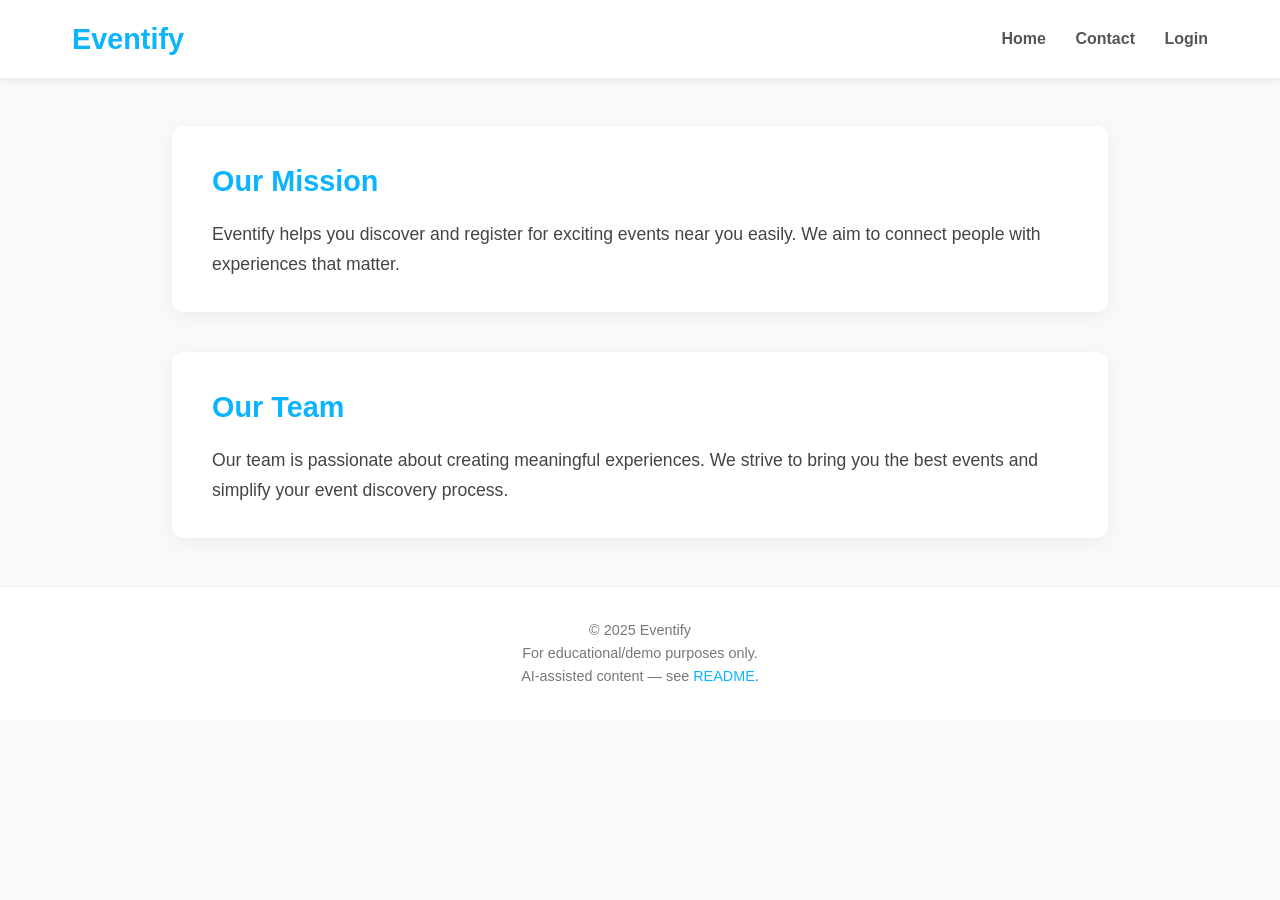
<file: about.html>
<!DOCTYPE html>
<html lang="en">
<head>
<meta charset="UTF-8">
<meta name="viewport" content="width=device-width, initial-scale=1.0">
<meta name="description" content="About Eventify — mission and team behind the Event Finder project.">
<title>About - Eventify</title>
<link rel="stylesheet" href="about.css">
</head>
<body>
<header>
    <div class="container header-container">
        <h1 class="logo">Eventify</h1>
        <nav>
            <a href="index.html">Home</a>
            <a href="contact.html">Contact</a>
            <a href="login.html">Login</a>
        </nav>
    </div>
</header>

<main class="main-container">
    <section class="about-section">
        <h2>Our Mission</h2>
        <p>Eventify helps you discover and register for exciting events near you easily. We aim to connect people with experiences that matter.</p>
    </section>

    <section class="about-section">
        <h2>Our Team</h2>
        <p>Our team is passionate about creating meaningful experiences. We strive to bring you the best events and simplify your event discovery process.</p>
    </section>
</main>

<footer>
    <div class="container footer-container">
        <p>&copy; 2025 Eventify</p>
        <p class="disclaimer">For educational/demo purposes only.</p>
        <p class="ai-disclosure">AI-assisted content — see <a href="README.md">README</a>.</p>
    </div>
</footer>
</body>
</html>
</file>
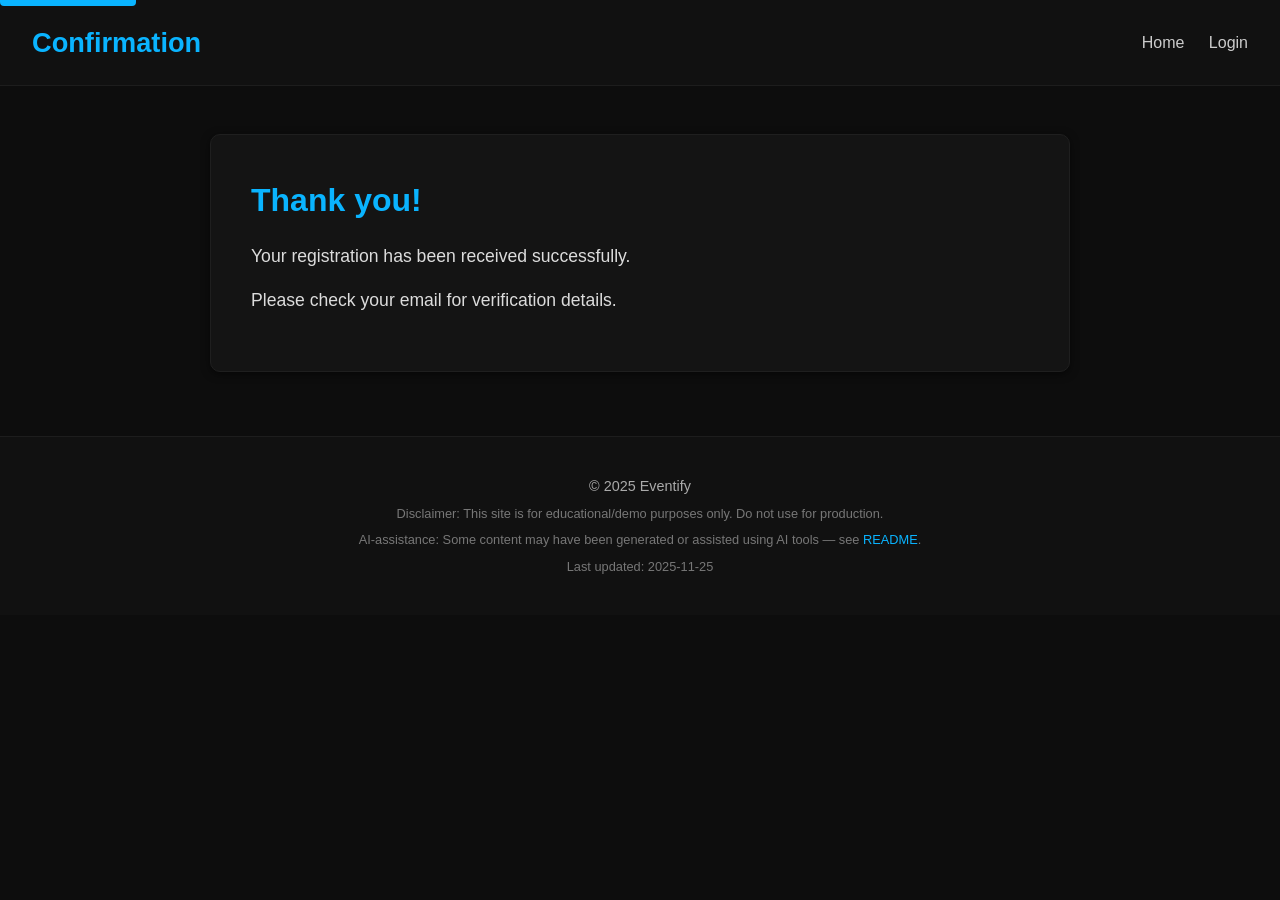
<file: confirmation.html>
<!DOCTYPE html>
<html lang="en">
<head>
    <meta charset="UTF-8">
    <meta name="viewport" content="width=device-width, initial-scale=1.0">
    <meta name="description" content="Registration confirmation page for Event Finder.">
    <meta name="author" content="Event Finder Team">
    <title>Confirmation - Eventify</title>
    <link rel="stylesheet" href="confirmation.css">
</head>
<body>
    <a class="skip-link" href="#main-content">Skip to content</a>
    <header>
        <h1>Confirmation</h1>
        <nav>
            <a href="index.html">Home</a>
            <a href="login.html">Login</a>
        </nav>
    </header>

    <main id="main-content">
        <section>
            <h2>Thank you!</h2>
            <p>Your registration has been received successfully.</p>
            <p>Please check your email for verification details.</p>
        </section>
    </main>

    <footer>
        <p>&copy; 2025 Eventify</p>
        <p class="disclaimer">Disclaimer: This site is for educational/demo purposes only. Do not use for production.</p>
        <p class="ai-disclosure">AI-assistance: Some content may have been generated or assisted using AI tools — see <a href="README.md">README</a>.</p>
        <p class="last-updated">Last updated: 2025-11-25</p>
    </footer>
</body>
</html>
</file>
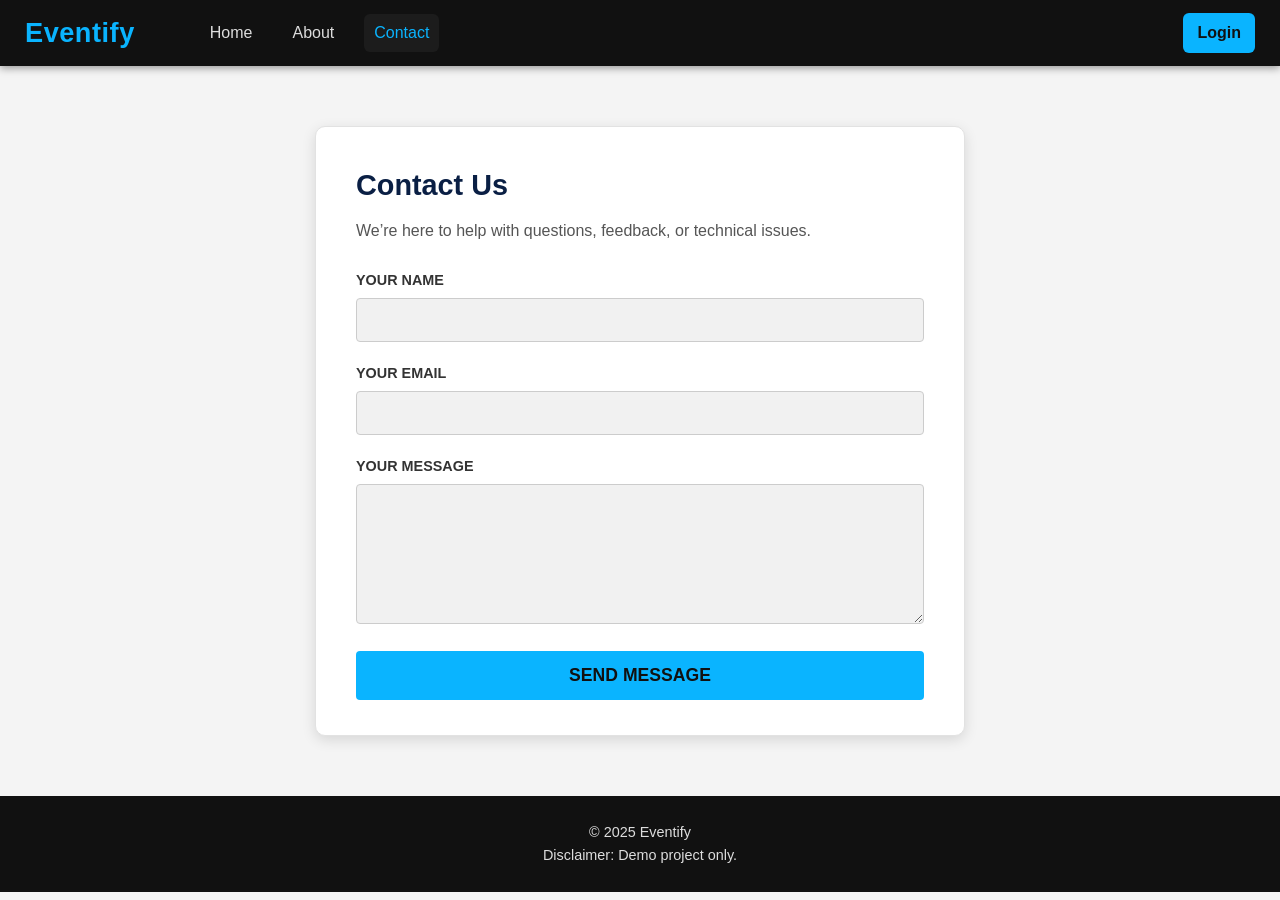
<file: contact.html>
<!DOCTYPE html>
<html lang="en">
<head>
    <meta charset="UTF-8">
    <meta name="viewport" content="width=device-width, initial-scale=1.0">
    <title>Contact - Eventify</title>
    <meta name="description" content="Contact Eventify for questions, support, or feedback.">
    <link rel="stylesheet" href="contact.css">
</head>

<body>
    <a class="skip-link" href="#main-content">Skip to content</a>

<header class="tm-navbar">
    <div class="tm-nav-content">

        <!-- Logo -->
        <div class="tm-logo">
            <a href="index.html">Eventify</a>
        </div>

        <!-- Links -->
        <nav class="tm-links">
            <a href="index.html">Home</a>
            <a href="about.html">About</a>
            <a href="contact.html" class="active">Contact</a>
        </nav>

        <!-- Login -->
        <a href="login.html" class="tm-login-btn">Login</a>

    </div>
</header>

    <main id="main-content">
        <section class="contact-wrapper">
            <h2>Contact Us</h2>
            <p class="contact-subtext">
                We’re here to help with questions, feedback, or technical issues.
            </p>

            <form id="contact-form">
                <div class="input-group">
                    <label for="name">Your Name</label>
                    <input type="text" id="name" name="name" required>
                </div>

                <div class="input-group">
                    <label for="email">Your Email</label>
                    <input type="email" id="email" name="email" required>
                </div>

                <div class="input-group">
                    <label for="message">Your Message</label>
                    <textarea id="message" name="message" required></textarea>
                </div>

                <button type="submit" class="tm-btn">Send Message</button>
            </form>
        </section>
    </main>

    <footer class="tm-footer">
        <p>&copy; 2025 Eventify</p>
        <p>Disclaimer: Demo project only.</p>
    </footer>
</body>
</html>
</file>
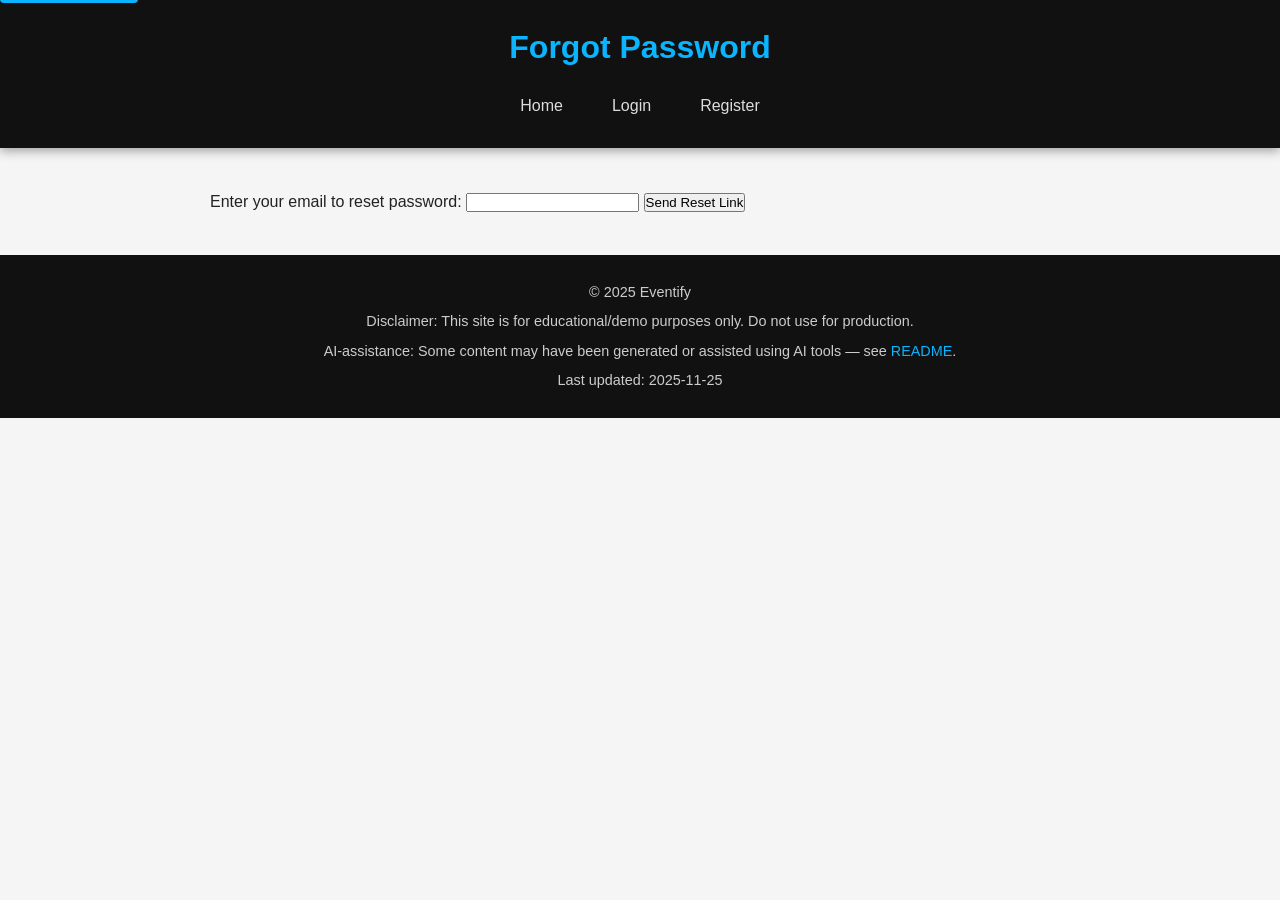
<file: forgot-password.html>
<!DOCTYPE html>
<html lang="en">
<head>
    <meta charset="UTF-8">
    <meta name="viewport" content="width=device-width, initial-scale=1.0">
    <meta name="description" content="Forgot password page for Event Finder — request a password reset link.">
    <meta name="author" content="Event Finder Team">
    <title>Forgot Password - Eventify</title>
   <link rel="stylesheet" href="everything.css">
</head>
<body>
    <a class="skip-link" href="#main-content">Skip to content</a>
    <header>
        <h1>Forgot Password</h1>
        <nav>
            <a href="index.html">Home</a>
            <a href="login.html">Login</a>
            <a href="register.html">Register</a>
        </nav>
    </header>

    <main id="main-content">
        <form id="forgot-password-form">
            <label for="email">Enter your email to reset password:</label>
            <input type="email" id="email" name="email" required>

            <button type="submit">Send Reset Link</button>
        </form>
    </main>

    <footer>
        <p>&copy; 2025 Eventify</p>
        <p class="disclaimer">Disclaimer: This site is for educational/demo purposes only. Do not use for production.</p>
        <p class="ai-disclosure">AI-assistance: Some content may have been generated or assisted using AI tools — see <a href="README.md">README</a>.</p>
        <p class="last-updated">Last updated: 2025-11-25</p>
    </footer>
</body>
</html>
</file>
<file: about.css>
/* ========================= */
/*      GLOBAL STYLES        */
/* ========================= */
* {
    margin: 0;
    padding: 0;
    box-sizing: border-box;
    font-family: "Inter", "Segoe UI", Arial, sans-serif;
}

body {
    background: #f9f9f9;
    color: #222;
    line-height: 1.6;
}

/* ========================= */
/*        HEADER             */
/* ========================= */
header {
    background: #fff;
    box-shadow: 0 2px 8px rgba(0,0,0,0.08);
}

.header-container {
    max-width: 1200px;
    margin: 0 auto;
    padding: 1rem 2rem;
    display: flex;
    justify-content: space-between;
    align-items: center;
}

.logo {
    font-size: 1.8rem;
    font-weight: 700;
    color: #0ab4ff;
}

header nav a {
    margin-left: 25px;
    text-decoration: none;
    color: #555;
    font-weight: 600;
    transition: 0.3s;
}

header nav a:hover {
    color: #0ab4ff;
}

/* ========================= */
/*         MAIN              */
/* ========================= */
.main-container {
    max-width: 1000px;
    margin: 3rem auto;
    padding: 0 2rem;
    display: flex;
    flex-direction: column;
    gap: 2.5rem;
}

.about-section {
    background: #fff;
    padding: 2rem 2.5rem;
    border-radius: 12px;
    box-shadow: 0 4px 20px rgba(0,0,0,0.05);
    transition: transform 0.3s, box-shadow 0.3s;
}

.about-section:hover {
    transform: translateY(-5px);
    box-shadow: 0 8px 30px rgba(0,0,0,0.08);
}

.about-section h2 {
    font-size: 1.8rem;
    margin-bottom: 1rem;
    color: #0ab4ff;
    transition: color 0.3s;
}

.about-section:hover h2 {
    color: #36c4ff;
}

.about-section p {
    font-size: 1.1rem;
    color: #444;
    line-height: 1.7;
}

/* ========================= */
/*         FOOTER            */
/* ========================= */
footer {
    background: #fff;
    border-top: 1px solid #eee;
    padding: 2rem;
    text-align: center;
    color: #777;
    font-size: 0.9rem;
}

footer a {
    color: #0ab4ff;
    text-decoration: none;
}

footer a:hover {
    text-decoration: underline;
}
</file>
<file: confirmation.css>
/* ----------------------------------------------------
   GLOBAL STYLING
---------------------------------------------------- */
* {
    margin: 0;
    padding: 0;
    box-sizing: border-box;
}

body {
    font-family: "Inter", Arial, sans-serif;
    background: #0d0d0d;
    color: #e6e6e6;
    line-height: 1.6;
}

/* Skip Link (Accessibility) */
.skip-link {
    position: absolute;
    top: -40px;
    left: 0;
    background: #0ab4ff;
    color: #000;
    padding: 10px 15px;
    z-index: 1000;
    border-radius: 4px;
    text-decoration: none;
    transition: top 0.25s ease;
}
.skip-link:focus {
    top: 10px;
}

/* ----------------------------------------------------
   HEADER
---------------------------------------------------- */
header {
    background: #111;
    padding: 1.3rem 2rem;
    border-bottom: 1px solid #1d1d1d;
    display: flex;
    align-items: center;
    justify-content: space-between;
}

header h1 {
    color: #0ab4ff;
    font-size: 1.7rem;
    font-weight: 700;
}

header nav a {
    color: #ccc;
    margin-left: 20px;
    text-decoration: none;
    font-size: 1rem;
    transition: 0.25s;
}

header nav a:hover {
    color: #0ab4ff;
}

/* ----------------------------------------------------
   MAIN CONTENT
---------------------------------------------------- */
main {
    max-width: 900px;
    margin: 3rem auto;
    padding: 0 20px;
}

main section {
    background: #141414;
    padding: 2.5rem;
    border-radius: 10px;
    border: 1px solid #1f1f1f;
    box-shadow: 0 2px 8px rgba(0,0,0,0.55);
}

main h2 {
    font-size: 2rem;
    margin-bottom: 1rem;
    color: #0ab4ff;
}

main p {
    margin-bottom: 1rem;
    font-size: 1.1rem;
    color: #dcdcdc;
}

/* ----------------------------------------------------
   FOOTER
---------------------------------------------------- */
footer {
    margin-top: 4rem;
    padding: 2rem 0;
    text-align: center;
    background: #111;
    color: #aaa;
    font-size: 0.9rem;
    border-top: 1px solid #1d1d1d;
}

footer p {
    margin: 6px 0;
}

footer a {
    color: #0ab4ff;
    text-decoration: none;
}

footer a:hover {
    text-decoration: underline;
}

.disclaimer,
.ai-disclosure,
.last-updated {
    font-size: 0.8rem;
    color: #777;
}
</file>
<file: contact.css>
/* ============================================
   GLOBAL / BASE
============================================ */
* {
    margin: 0;
    padding: 0;
    box-sizing: border-box;
    font-family: "Segoe UI", Arial, sans-serif;
}

body {
    background: #f4f4f4;
    color: #1b1b1b;
    line-height: 1.6;
}

/* Skip for accessibility */
.skip-link {
    position: absolute;
    top: -40px;
    left: 0;
    background: #0ab4ff;
    color: #000;
    padding: 8px 16px;
    border-radius: 4px;
    text-decoration: none;
    transition: top .25s;
}
.skip-link:focus {
    top: 10px;
}

/* ============================================
   HEADER (real Ticketmaster feel)
============================================ */
/* =========================================================================
   CONTACT PAGE HEADER — SAME AS HOME PAGE
   ========================================================================= */

.tm-navbar {
    position: sticky;
    top: 0;
    width: 100%;
    background: #111;
    padding: 0.7rem 0;
    z-index: 1000;
    box-shadow: 0 2px 8px rgba(0,0,0,0.4);
}

.tm-nav-content {
    max-width: 1300px;
    margin: 0 auto;
    padding: 0 25px;
    display: flex;
    align-items: center;
    gap: 25px;
}

.tm-logo a {
    font-size: 1.7rem;
    font-weight: 700;
    color: #0ab4ff;
    text-decoration: none;
    letter-spacing: 0.5px;
}

.tm-links {
    display: flex;
    gap: 20px;
    margin-left: 40px;
}

.tm-links a {
    color: #ddd;
    font-size: 1rem;
    text-decoration: none;
    padding: 6px 10px;
    border-radius: 6px;
    transition: 0.25s;
}

.tm-links a:hover,
.tm-links a.active {
    background: #1c1c1c;
    color: #0ab4ff;
}

.tm-login-btn {
    margin-left: auto;
    background: #0ab4ff;
    padding: 7px 14px;
    border-radius: 6px;
    color: #111;
    font-weight: 600;
    text-decoration: none;
    transition: 0.25s;
}

.tm-login-btn:hover {
    background: #36c4ff;
}


/* ============================================
   CONTACT FORM WRAPPER
============================================ */
.contact-wrapper {
    max-width: 650px;
    margin: 60px auto;
    background: #fff;
    padding: 35px 40px;
    border-radius: 10px;
    box-shadow: 0 4px 14px rgba(0,0,0,0.12);
    border: 1px solid #e2e2e2;
}

.contact-wrapper h2 {
    font-size: 1.8rem;
    margin-bottom: 10px;
    color: #0a1f44;
}

.contact-subtext {
    color: #555;
    margin-bottom: 25px;
}

/* ============================================
   FORM INPUTS
============================================ */

.input-group {
    margin-bottom: 20px;
}

label {
    display: block;
    margin-bottom: 6px;
    font-weight: 600;
    font-size: 0.9rem;
    color: #333;
    text-transform: uppercase;
}

input,
textarea {
    width: 100%;
    padding: 12px 14px;
    border: 1px solid #ccc;
    border-radius: 4px;
    background: #f1f1f1;
    font-size: 1rem;
    transition: 0.25s;
}

input:focus,
textarea:focus {
    border-color: #0ab4ff;
    background: #fff;
    box-shadow: 0 0 0 2px rgba(10,180,255,0.25);
}

textarea {
    min-height: 140px;
}

/* ============================================
   SUBMIT BUTTON
============================================ */

.tm-btn {
    width: 100%;
    padding: 14px 0;
    background: #0ab4ff;
    color: #111;
    font-size: 1.1rem;
    font-weight: 700;
    border: none;
    border-radius: 4px;
    cursor: pointer;
    text-transform: uppercase;
    transition: 0.25s;
}

.tm-btn:hover {
    background: #1ac2ff;
}

.tm-btn:active {
    transform: scale(0.98);
}

/* ============================================
   FOOTER
============================================ */
.tm-footer {
    margin-top: 60px;
    padding: 25px;
    background: #111;
    color: #ddd;
    text-align: center;
    font-size: 0.9rem;
}
</file>
<file: everything.css>
/* ============================================================
   GLOBAL
   ============================================================ */

* {
    margin: 0;
    padding: 0;
    box-sizing: border-box;
    font-family: "Segoe UI", Arial, sans-serif;
}

body {
    background: #f5f5f5;
    color: #222;
    line-height: 1.7;
}

/* Skip Link */
.skip-link {
    position: absolute;
    top: -40px;
    left: 0;
    background: #0ab4ff;
    color: #000;
    padding: 8px 16px;
    border-radius: 4px;
    z-index: 999;
    text-decoration: none;
    transition: top 0.3s ease;
}
.skip-link:focus {
    top: 10px;
}

/* ============================================================
   HEADER — MATCHING HOME PAGE THEME
   ============================================================ */

header {
    background: #111;
    padding: 20px 0;
    color: white;
    text-align: center;
    box-shadow: 0 3px 10px rgba(0,0,0,0.35);
}

header h1 {
    margin-bottom: 10px;
    font-size: 2rem;
    color: #0ab4ff;
}

/* NAVIGATION */
header nav {
    display: flex;
    justify-content: center;
    gap: 25px;
}

header nav a {
    color: #ddd;
    text-decoration: none;
    font-size: 1rem;
    font-weight: 500;
    padding: 8px 12px;
    border-radius: 6px;
    transition: 0.25s ease;
}

header nav a:hover {
    background: #1c1c1c;
    color: #0ab4ff;
}

/* ============================================================
   MAIN CONTENT — ABOUT PAGE SECTIONS
   ============================================================ */

main {
    max-width: 900px;
    margin: 40px auto;
    padding: 0 20px;
}

section {
    padding: 25px;
    background: white;
    border-radius: 14px;
    margin-bottom: 25px;
    box-shadow: 0 3px 10px rgba(0,0,0,0.1);
    border: 1px solid #e9e9e9;
}

section h2 {
    font-size: 1.6rem;
    color: #0a1f44;
    margin-bottom: 10px;
    border-left: 5px solid #0ab4ff;
    padding-left: 12px;
}

section p {
    font-size: 1rem;
    margin-top: 6px;
    color: #444;
}

/* ============================================================
   FOOTER — MATCHING HOME PAGE FOOTER
   ============================================================ */

footer {
    background: #111;
    color: #ccc;
    text-align: center;
    padding: 25px;
    font-size: 0.9rem;
    margin-top: 40px;
}

footer .disclaimer,
footer .ai-disclosure,
footer .last-updated {
    margin-top: 5px;
}

footer a {
    color: #0ab4ff;
    text-decoration: none;
}

footer a:hover {
    color: #36c4ff;
}

/* ============================================================
   RESPONSIVE ADJUSTMENTS
   ============================================================ */

@media (max-width: 600px) {
    header nav {
        flex-direction: column;
        gap: 10px;
    }

    header h1 {
        font-size: 1.6rem;
    }

    section {
        padding: 20px;
    }
}
</file>
